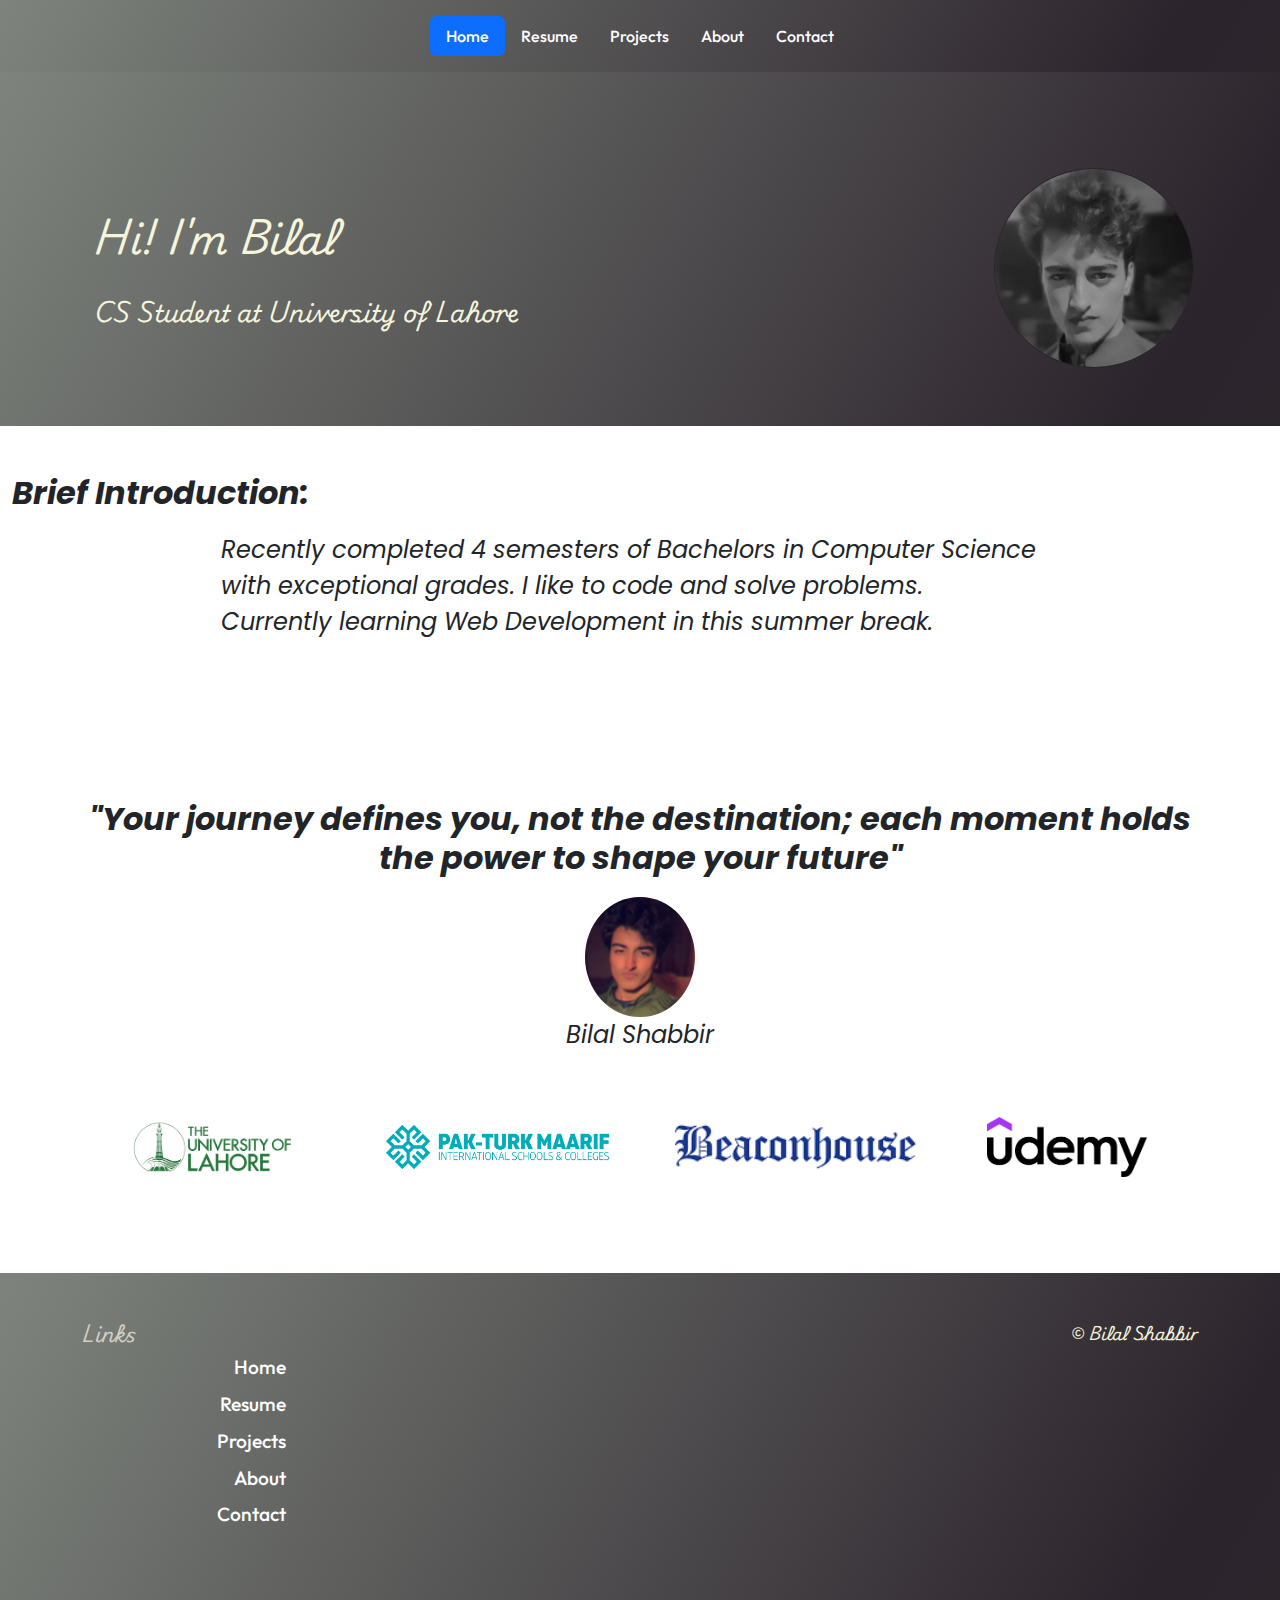
<file: index.html>
<!DOCTYPE html>
<html lang="en">

<head>
  <meta charset="UTF-8">
  <meta name="viewport" content="width=device-width, initial-scale=1.0">
  <meta name="viewport" content="width=device-width, initial-scale=1">
  <title>Portfolio  </title>
</head>
<link href="https://cdn.jsdelivr.net/npm/bootstrap@5.3.3/dist/css/bootstrap.min.css" rel="stylesheet" integrity="sha384-QWTKZyjpPEjISv5WaRU9OFeRpok6YctnYmDr5pNlyT2bRjXh0JMhjY6hW+ALEwIH" crossorigin="anonymous">
<link rel="stylesheet" href="./css/style.css">
<link rel="preconnect" href="https://fonts.googleapis.com">
<link rel="preconnect" href="https://fonts.gstatic.com" crossorigin>
<link href="https://fonts.googleapis.com/css2?family=Outfit:wght@100..900&display=swap" rel="stylesheet">
<link href="https://fonts.googleapis.com/css2?family=Poppins:ital,wght@0,100;0,200;0,300;0,400;0,500;0,600;0,700;0,800;0,900;1,100;1,200;1,300;1,400;1,500;1,600;1,700;1,800;1,900&display=swap" rel="stylesheet">
<link href="https://fonts.googleapis.com/css2?family=Playwrite+DK+Loopet:wght@100..400&display=swap" rel="stylesheet">
<style>
  .nav-link{
    font-family: "Outfit", sans-serif;
    font-weight: 500;

  }
</style>
<body class="phone">

  <section>
    <div class="gradient-background">
      <header class="d-flex justify-content-center py-3">
        <ul class="nav nav-pills">
          <li class="nav-item" style="color: white;"><a href="./index.html" class="nav-link active" aria-current="page">Home</a></li>
          <li class="nav-item"><a href="./resume.html" class="nav-link">Resume</a></li>
          <li class="nav-item"><a href="./projects.html" class="nav-link">Projects</a></li>
          <li class="nav-item"><a href="./About.html" class="nav-link">About</a></li>
          <li class="nav-item"><a href="./Contact.html" class="nav-link">Contact</a></li>
        </ul>
      </header>
    </div>
  </section>

  <!-- Title -->
  <section id="title" class="gradient-background" >

    <div class="container col-xxl-8 px-4 pt-5">
      <div class="row flex-lg-row-reverse align-items-center g-5 py-5">
        <div class="col-10 col-sm-8 col-lg-6">
          <img src="./images/a1-fotor-2024071415547.png" class="img1 " alt="Phone">
        </div>
        <div class="col-lg-6">
          <h1 style="color: beige;">Hi! I'm Bilal </h1>
          <h4 style="color: beige;"> <br> CS Student at University of Lahore </h4>          
          <div class="d-grid gap-2 d-md-flex justify-content-md-start">
            
          </div>
        </div>
      </div>
    </div>

  </section>
</body>
<body>
  
  <div class="container-fluid py-5">
    <h2 class="jtext">Brief Introduction:
      </h2>
    
    <p class="col-md-8 mx-auto fs-4 ">Recently completed 4 semesters of Bachelors in Computer Science  <br> with exceptional grades. I like to code and solve problems. <br>
    Currently learning Web Development in this summer break.</p>
  </div>
  


  
  </section>
  <!-- Testimonial -->
  <section id="testimonial">


    <div class="p-5 mb-4 bg-body-tertiary rounded-3 text-center" style="background-color: #ffffff;">
      <div class="container-fluid py-5">
        <h2 class="jtext">"Your journey defines you, not the destination; each moment holds the power to shape your future"
          </h2>
        
        <img src="./images/abc.jpg" alt="Example Image" class="my-img">
        <p class="col-md-8 mx-auto fs-4">Bilal Shabbir</p>
      </div>
      <div class="container">
        <div class="row">
          <div class="col-lg-3 col-sm-12">
            <img src="./images/uol.png" alt="uol" height="60">
          </div>
          <div class="col-lg-3 col-sm-12">
            <img src="./images/magis_logo_mainpage_01.jpg" alt="pt" height="60">
          </div>
          <div class="col-lg-3 col-sm-12">
            <img src="./images/beaconhouse.png" alt="beac" height="60">
          </div>
          <div class="col-lg-3 col-sm-12">
            <img src="./images/udemy.png" alt="udemy" height="60">
          </div>
        </div>
      </div>
    </div>
  
  </section>  
  
      <section id="footer" class="gradient-background foot">
        <div class="container">
            <footer class="row row-cols-1 row-cols-sm-2 row-cols-md-5 py-5 mt-5">
                <div class="col mb-3">
                    <h5 style="color: rgb(210, 208, 193);">Links</h5>
                    <ul class="listt">
                        <li class="nav-item mb-2"><a href="./index.html" class="nav-link">Home</a></li>
                        <li class="nav-item mb-2"><a href="./resume.html" class="nav-link">Resume</a></li>
                        <li class="nav-item mb-2"><a href="./projects.html" class="nav-link">Projects</a></li>
                        <li class="nav-item mb-2"><a href="./About.html" class="nav-link">About</a></li>
                        <li class="nav-item mb-2"><a href="./Contact.html" class="nav-link">Contact</a></li>
                    </ul>
                </div>
                <div class="col mb-3"></div>
                <div class="col mb-3"></div>
                <div class="col mb-3"></div>
                <div class="col mb-3 text-end">
                    <p class="list" style="font-weight: bold;">© Bilal Shabbir</p>
                </div>
            </footer>
        </div>
    </section>
    
</body>

</html>
</file>
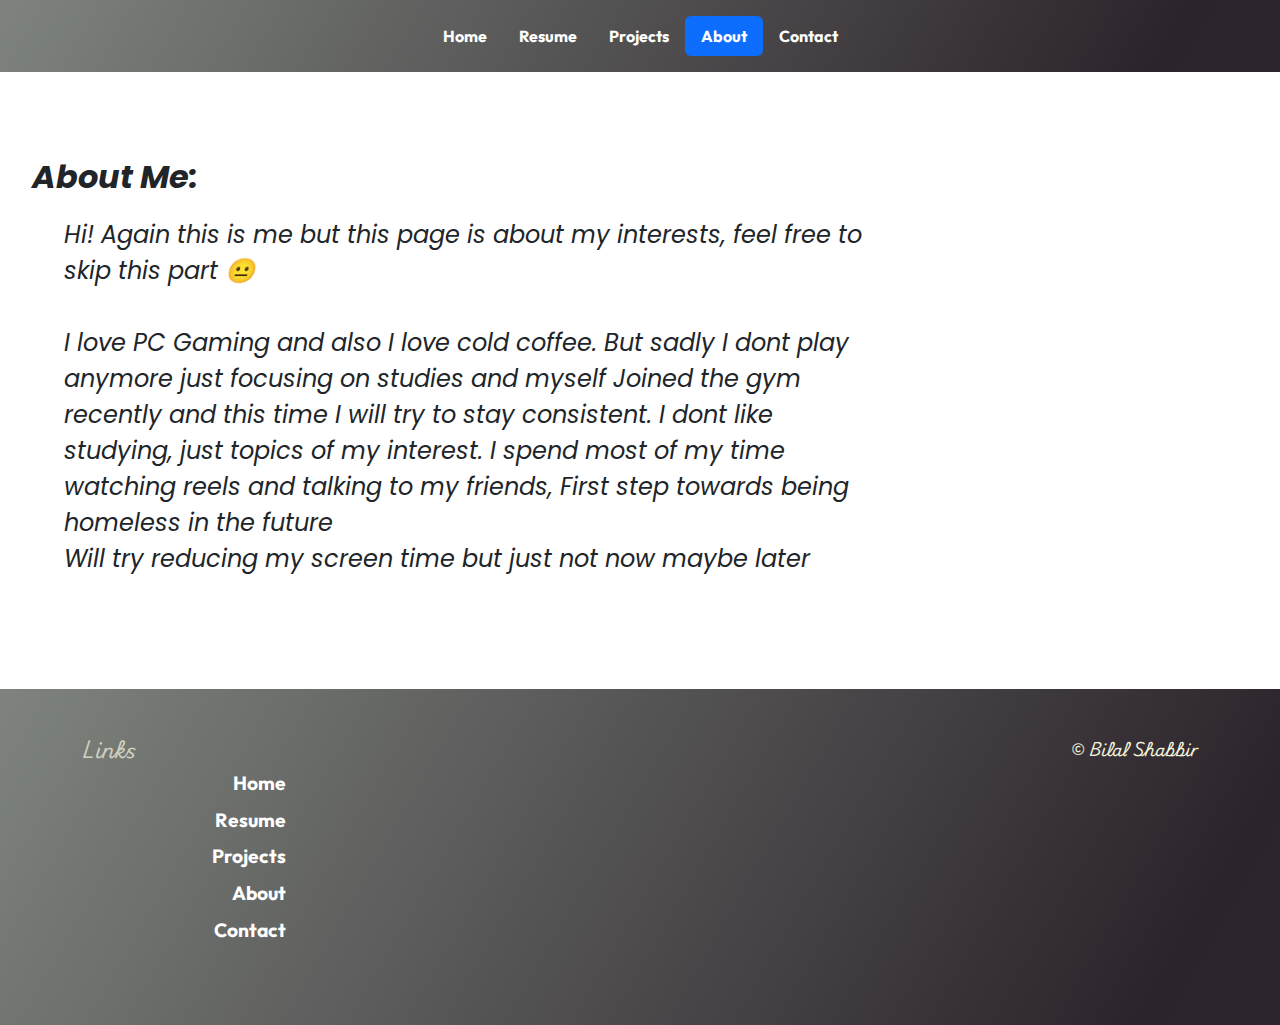
<file: About.html>
<!DOCTYPE html>
<html lang="en">

<head>
  <meta charset="UTF-8">
  <meta name="viewport" content="width=device-width, initial-scale=1.0">
  <title>Portfolio  </title>
</head>
<link href="https://cdn.jsdelivr.net/npm/bootstrap@5.3.3/dist/css/bootstrap.min.css" rel="stylesheet" integrity="sha384-QWTKZyjpPEjISv5WaRU9OFeRpok6YctnYmDr5pNlyT2bRjXh0JMhjY6hW+ALEwIH" crossorigin="anonymous">
<link rel="stylesheet" href="./css/style.css">
<link rel="preconnect" href="https://fonts.googleapis.com">
<link rel="preconnect" href="https://fonts.gstatic.com" crossorigin>
<link href="https://fonts.googleapis.com/css2?family=Outfit:wght@100..900&display=swap" rel="stylesheet">
<link href="https://fonts.googleapis.com/css2?family=Poppins:ital,wght@0,100;0,200;0,300;0,400;0,500;0,600;0,700;0,800;0,900;1,100;1,200;1,300;1,400;1,500;1,600;1,700;1,800;1,900&display=swap" rel="stylesheet">
<link href="https://fonts.googleapis.com/css2?family=Playwrite+DK+Loopet:wght@100..400&display=swap" rel="stylesheet">
<style>
 .nav-link{
    font-family: "Outfit", sans-serif;
    font-weight: bold;

  }

</style>
<body>

  <section>
    <div class="gradient-background">
      <header class="d-flex justify-content-center py-3">
        <ul class="nav nav-pills">
          <li class="nav-item"><a href="./index.html" class="nav-link">Home</a></li>
          <li class="nav-item"><a href="./resume.html" class="nav-link">Resume</a></li>
          <li class="nav-item"><a href="./projects.html" class="nav-link">Projects</a></li>
          <li class="nav-item" style="color: white;"><a href="./projects.html" class="nav-link active" aria-current="page">About</a></li>

          <li class="nav-item"><a href="./Contact.html" class="nav-link">Contact</a></li>
        </ul>
      </header>
    </div>
  </section>

  <section>
    <div class="container-fluid py-5">
        <h2 class="jtext" style="margin-left: 20px;"><br> About Me:
          </h2>
          <ul  class="newl" style="margin-left: 20px;">
            <li><p class="col-md-8 fs-4 ">
                Hi! Again this is me but this page is about my interests, feel free to skip this part  &#128528 <br>
                <br> I love PC Gaming and also I love cold coffee. But sadly I dont play anymore just focusing on studies and myself
                Joined the gym recently and this time I will try to stay consistent. I dont like studying, just topics of my interest.
                I spend most of my time watching reels and talking to my friends, First step towards being homeless in the future<br>
                Will try reducing my screen time but just not now maybe later 

            </p></li>
          </ul>
            
         

        
        
      </div>
  </section>





  <section id="footer" class="gradient-background foot">
    <div class="container">
        <footer class="row row-cols-1 row-cols-sm-2 row-cols-md-5 py-5 mt-5">
            <div class="col mb-3">
                <h5 style="color: rgb(210, 208, 193);">Links</h5>
                <ul class="listt">
                    <li class="nav-item mb-2"><a href="./index.html" class="nav-link">Home</a></li>
                    <li class="nav-item mb-2"><a href="./resume.html" class="nav-link">Resume</a></li>
                    <li class="nav-item mb-2"><a href="./projects.html" class="nav-link">Projects</a></li>
                    <li class="nav-item mb-2"><a href="./About.html" class="nav-link">About</a></li>
                    <li class="nav-item mb-2"><a href="./Contact.html" class="nav-link">Contact</a></li>
                </ul>
            </div>
            <div class="col mb-3"></div>
            <div class="col mb-3"></div>
            <div class="col mb-3"></div>
            <div class="col mb-3 text-end">
                <p class="list" style="font-weight: bold;">© Bilal Shabbir</p>
            </div>
        </footer>
    </div>
</section>

</body>

</html>
</file>
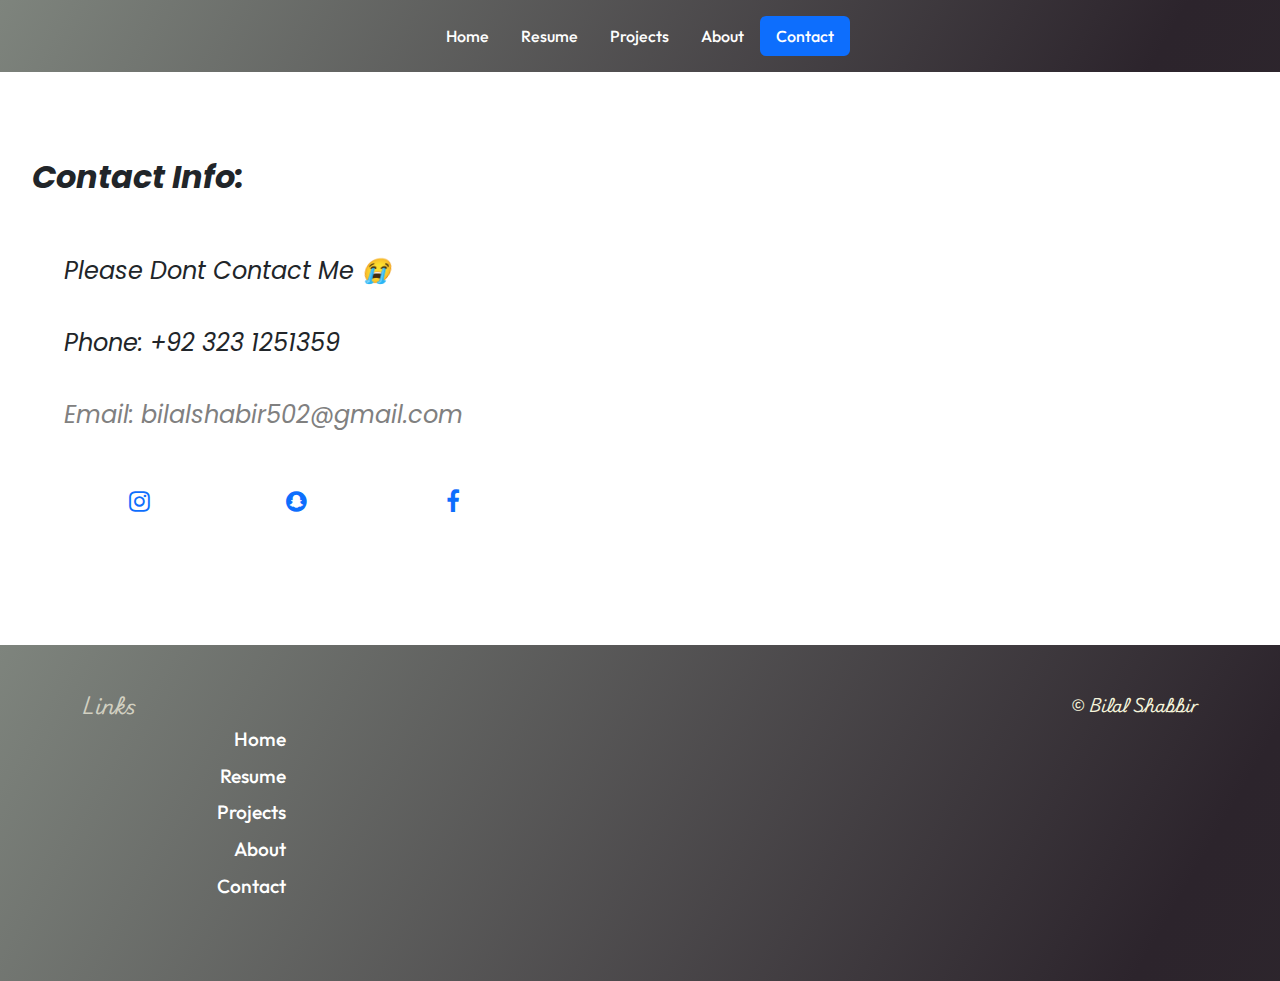
<file: Contact.html>
<!DOCTYPE html>
<html lang="en">

<head>
  <meta charset="UTF-8">
  <meta name="viewport" content="width=device-width, initial-scale=1.0">
  <title>Portfolio  </title>
</head>
<link href="https://cdn.jsdelivr.net/npm/bootstrap@5.3.3/dist/css/bootstrap.min.css" rel="stylesheet" integrity="sha384-QWTKZyjpPEjISv5WaRU9OFeRpok6YctnYmDr5pNlyT2bRjXh0JMhjY6hW+ALEwIH" crossorigin="anonymous">
<link rel="stylesheet" href="./css/style.css">
<link rel="preconnect" href="https://fonts.googleapis.com">
<link rel="preconnect" href="https://fonts.gstatic.com" crossorigin>
<link href="https://fonts.googleapis.com/css2?family=Poppins:ital,wght@0,100;0,200;0,300;0,400;0,500;0,600;0,700;0,800;0,900;1,100;1,200;1,300;1,400;1,500;1,600;1,700;1,800;1,900&display=swap" rel="stylesheet">
<link href="https://fonts.googleapis.com/css2?family=Outfit:wght@100..900&display=swap" rel="stylesheet">
<link href="https://fonts.googleapis.com/css2?family=Playwrite+DK+Loopet:wght@100..400&display=swap" rel="stylesheet">
<link rel="stylesheet" href="https://cdnjs.cloudflare.com/ajax/libs/font-awesome/4.7.0/css/font-awesome.min.css">
<style>
  .nav-link{
    font-family: "Outfit", sans-serif;
    font-weight: 500;

  }
</style>
<body>

  <section>
    <div class="gradient-background">
      <header class="d-flex justify-content-center py-3">
        <ul class="nav nav-pills">
          <li class="nav-item"><a href="./index.html" class="nav-link">Home</a></li>
          <li class="nav-item"><a href="./resume.html" class="nav-link">Resume</a></li>
          <li class="nav-item"><a href="./projects.html" class="nav-link">Projects</a></li>
          <li class="nav-item"><a href="./About.html" class="nav-link">About</a></li>
          <li class="nav-item" style="color: white;"><a href="./projects.html" class="nav-link active" aria-current="page">Contact</a></li>
        </ul>
      </header>
    </div>
  </section>

  <section>
    <div class="container-fluid py-5">
        <h2 class="jtext" style="margin-left: 20px;"><br> Contact Info:
          </h2>
          <ul  class="newl" style="margin-left: 20px;">
            <li><p class="col-md-8 fs-4 ">
                <br> Please Dont Contact Me &#128557 <br>
                <br> Phone: +92 323 1251359 <br>
                <br> <a href="mailto:bilalshabir502@gmail.com" style="text-decoration: none;color: gray;">Email: bilalshabir502@gmail.com</a>
                <br><br><a href="https://www.instagram.com/bilal.exe__/" target="_blank" class="fa fa-instagram"></a>
                <a href="https://www.snapchat.com/add/bilal.1237?share_id=GOMtsZi4zPU&locale=en-US" target="_blank" class="fa fa-snapchat"></a>
                <a href="https://www.facebook.com/bilalshabbir1123" target="_blank" class="fa fa-facebook"></a>



            </p></li>
          </ul>
            
         

        
        
      </div>
  </section>





  <section id="footer" class="gradient-background foot">
    <div class="container">
        <footer class="row row-cols-1 row-cols-sm-2 row-cols-md-5 py-5 mt-5">
            <div class="col mb-3">
                <h5 style="color: rgb(210, 208, 193);">Links</h5>
                <ul class="listt">
                    <li class="nav-item mb-2"><a href="./index.html" class="nav-link">Home</a></li>
                    <li class="nav-item mb-2"><a href="./resume.html" class="nav-link">Resume</a></li>
                    <li class="nav-item mb-2"><a href="./projects.html" class="nav-link">Projects</a></li>
                    <li class="nav-item mb-2"><a href="./About.html" class="nav-link">About</a></li>
                    <li class="nav-item mb-2"><a href="./Contact.html" class="nav-link">Contact</a></li>
                </ul>
            </div>
            <div class="col mb-3"></div>
            <div class="col mb-3"></div>
            <div class="col mb-3"></div>
            <div class="col mb-3 text-end">
                <p class="list" style="font-weight: bold;">© Bilal Shabbir</p>
            </div>
        </footer>
    </div>
</section>

</body>

</html>
</file>
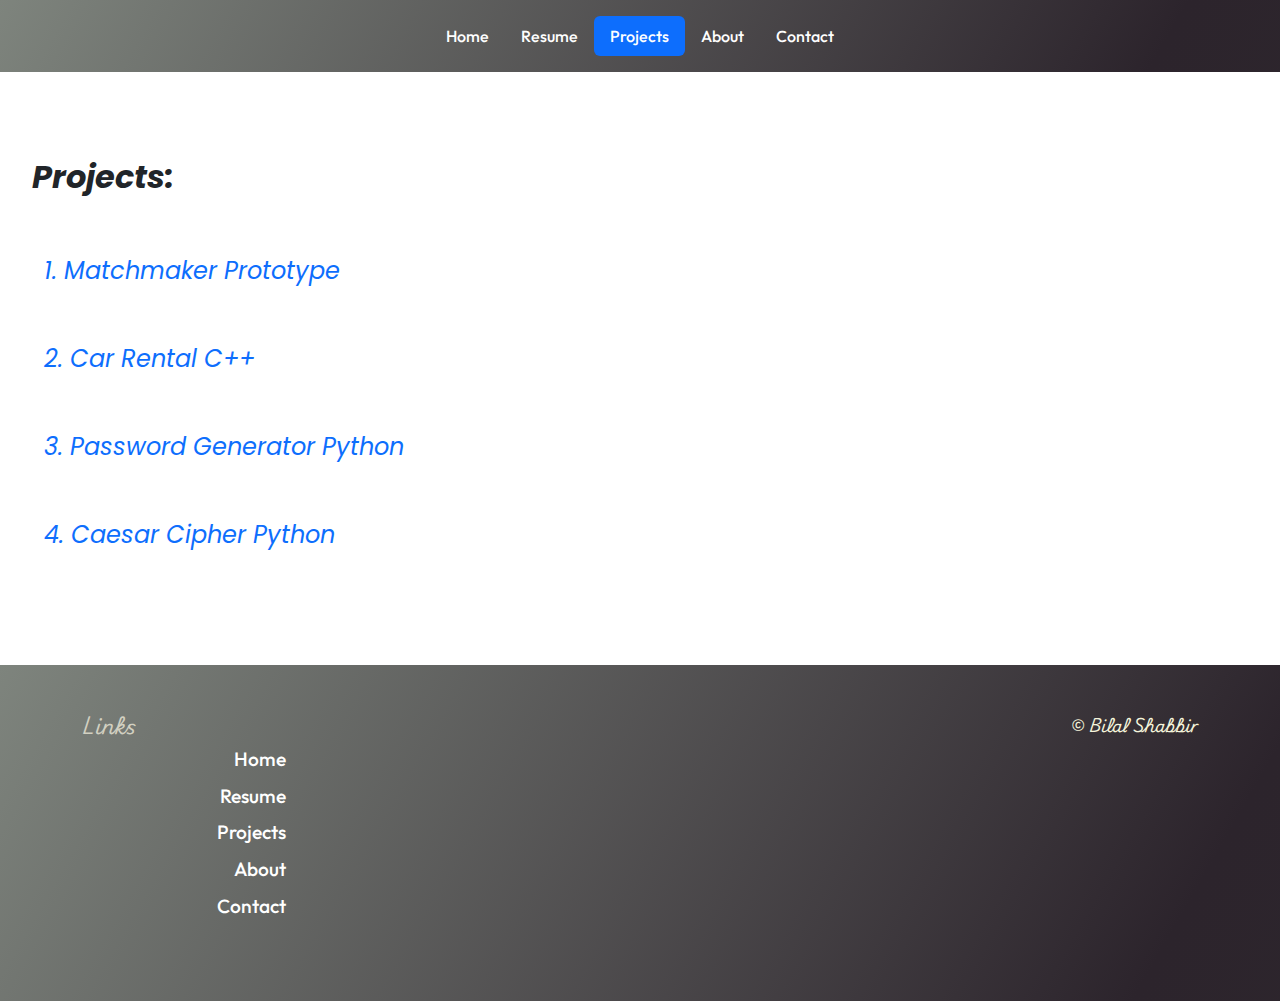
<file: projects.html>
<!DOCTYPE html>
<html lang="en">

<head>
  <meta charset="UTF-8">
  <meta name="viewport" content="width=device-width, initial-scale=1.0">
  <title>Portfolio  </title>
</head>
<link href="https://cdn.jsdelivr.net/npm/bootstrap@5.3.3/dist/css/bootstrap.min.css" rel="stylesheet" integrity="sha384-QWTKZyjpPEjISv5WaRU9OFeRpok6YctnYmDr5pNlyT2bRjXh0JMhjY6hW+ALEwIH" crossorigin="anonymous">
<link rel="stylesheet" href="./css/style.css">
<link rel="preconnect" href="https://fonts.googleapis.com">
<link rel="preconnect" href="https://fonts.gstatic.com" crossorigin>
<link href="https://fonts.googleapis.com/css2?family=Outfit:wght@100..900&display=swap" rel="stylesheet">
<link href="https://fonts.googleapis.com/css2?family=Poppins:ital,wght@0,100;0,200;0,300;0,400;0,500;0,600;0,700;0,800;0,900;1,100;1,200;1,300;1,400;1,500;1,600;1,700;1,800;1,900&display=swap" rel="stylesheet">
<link href="https://fonts.googleapis.com/css2?family=Playwrite+DK+Loopet:wght@100..400&display=swap" rel="stylesheet">
<style>
  .nav-link{
    font-family: "Outfit", sans-serif;
    font-weight: 500;

  }
</style>
<body>

  <section>
    <div class="gradient-background">
      <header class="d-flex justify-content-center py-3">
        <ul class="nav nav-pills">
          <li class="nav-item"><a href="./index.html" class="nav-link">Home</a></li>
          <li class="nav-item"><a href="./resume.html" class="nav-link">Resume</a></li>
          <li class="nav-item" style="color: white;"><a href="./projects.html" class="nav-link active" aria-current="page">Projects</a></li>
          <li class="nav-item"><a href="./About.html" class="nav-link">About</a></li>
          <li class="nav-item"><a href="./Contact.html" class="nav-link">Contact</a></li>
        </ul>
      </header>
    </div>
  </section>

  <section>
    <div class="container-fluid py-5">
        <h2 class="jtext" style="margin-left: 20px;"><br> Projects:
          </h2>
        <ol class="proj">
            <li><p class="col-md-8 fs-4 "><a href="https://www.figma.com/proto/LC7WO02jopQU0rNZ9xrl1u/MatchMaker?t=BN6Nfu2GEVgicSa0-1" target="_blank" style="text-decoration: none;"><br> 1. Matchmaker Prototype</a></p></li>
            <li><p class="col-md-8 fs-4 "><a href="https://drive.google.com/file/d/12hAI_H1EZ5KjSfS0sB92hJWsJgXm0bBj/view?usp=sharing" target="_blank" style="text-decoration: none;"><br> 2. Car Rental C++</a></p></li>
            <li><p class="col-md-8 fs-4 "><a href="https://drive.google.com/drive/folders/1vucc8foyULpuVWWTeZOHrm2F_QUK9FkD?usp=sharing" target="_blank" style="text-decoration: none;"><br> 3. Password Generator Python</a></p></li>
            <li><p class="col-md-8 fs-4 "><a href="https://drive.google.com/drive/folders/1IvBaCtKw_ETjjQ7aGv5aUW_PPxe4BU0W?usp=sharing" target="_blank" style="text-decoration: none;"><br> 4. Caesar Cipher Python</a></p></li>      
        </ol>

        
        
      </div>
  </section>





  <section id="footer" class="gradient-background foot">
    <div class="container">
        <footer class="row row-cols-1 row-cols-sm-2 row-cols-md-5 py-5 mt-5">
            <div class="col mb-3">
                <h5 style="color: rgb(210, 208, 193);">Links</h5>
                <ul class="listt">
                    <li class="nav-item mb-2"><a href="./index.html" class="nav-link">Home</a></li>
                    <li class="nav-item mb-2"><a href="./resume.html" class="nav-link">Resume</a></li>
                    <li class="nav-item mb-2"><a href="./projects.html" class="nav-link">Projects</a></li>
                    <li class="nav-item mb-2"><a href="./About.html" class="nav-link">About</a></li>
                    <li class="nav-item mb-2"><a href="./Contact.html" class="nav-link">Contact</a></li>
                </ul>
            </div>
            <div class="col mb-3"></div>
            <div class="col mb-3"></div>
            <div class="col mb-3"></div>
            <div class="col mb-3 text-end">
                <p class="list" style="font-weight: bold;">© Bilal Shabbir</p>
            </div>
        </footer>
    </div>
</section>

</body>

</html>
</file>
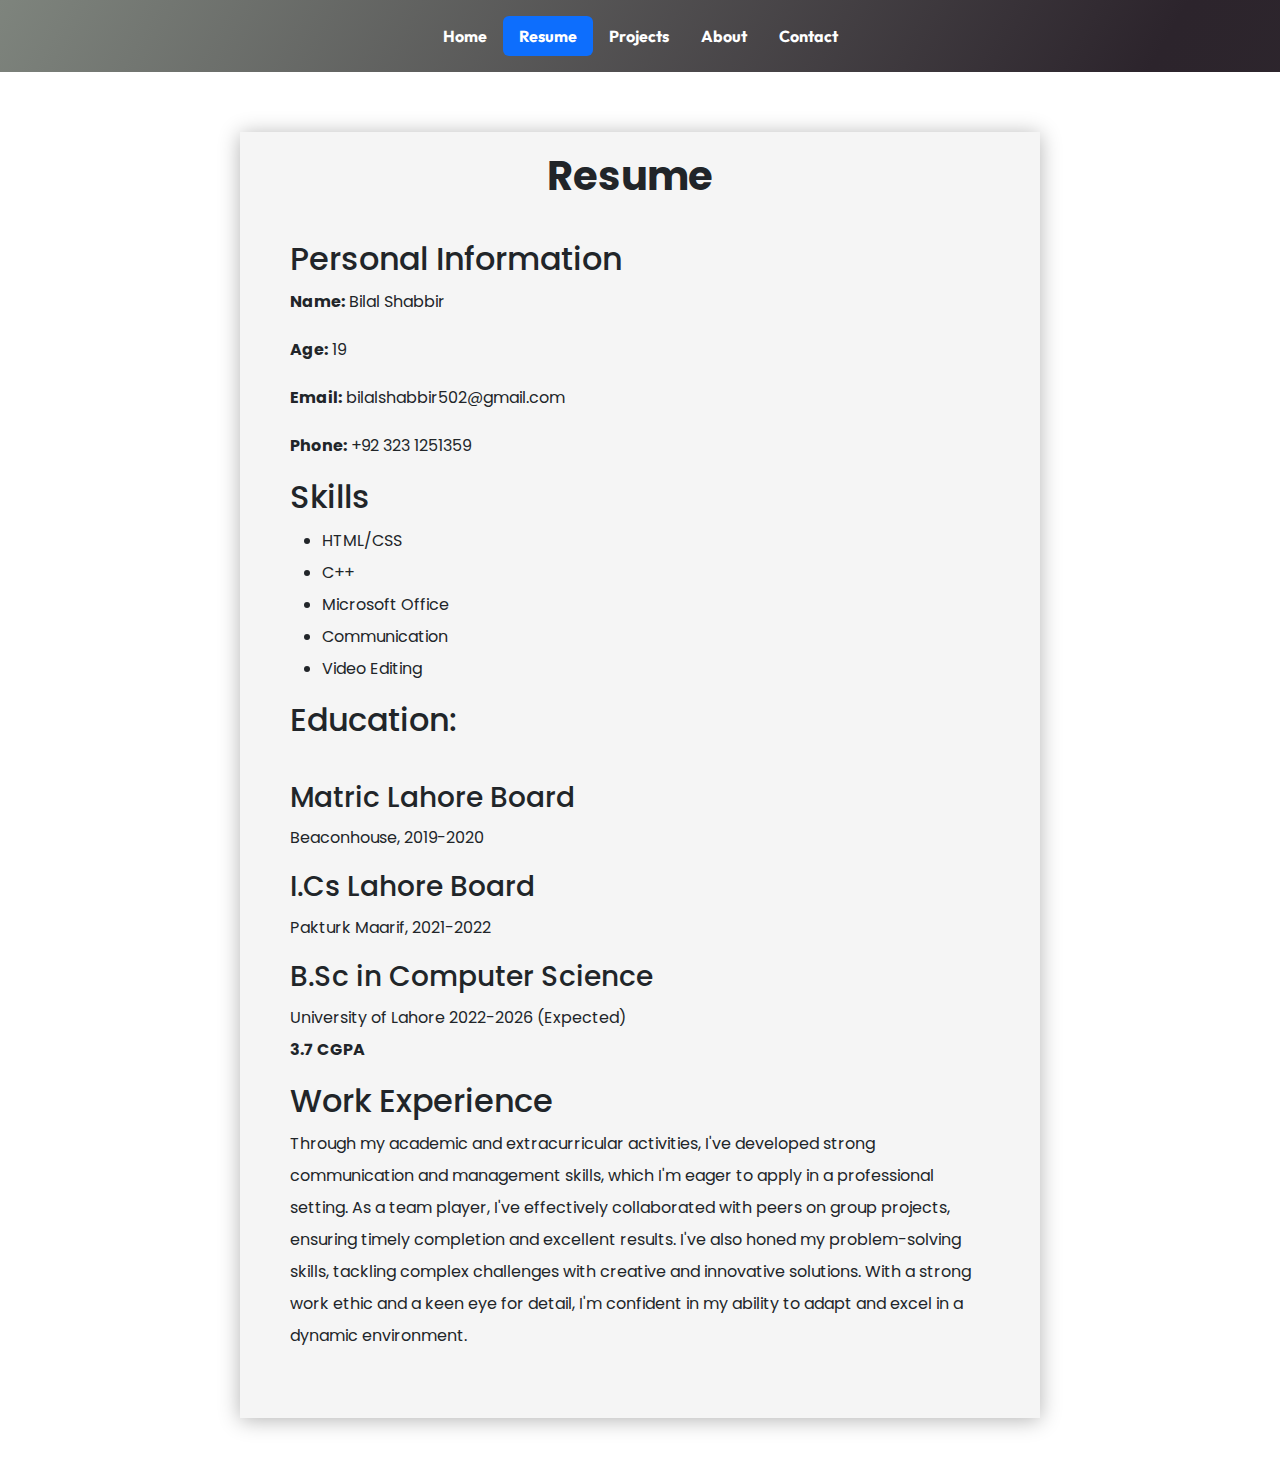
<file: resume.html>
<!DOCTYPE html>
<html lang="en" >

<head>
  <meta charset="UTF-8">
  <meta name="viewport" content="width=device-width, initial-scale=1.0">
  <title>Portfolio  </title>
</head>
<link href="https://cdn.jsdelivr.net/npm/bootstrap@5.3.3/dist/css/bootstrap.min.css" rel="stylesheet" integrity="sha384-QWTKZyjpPEjISv5WaRU9OFeRpok6YctnYmDr5pNlyT2bRjXh0JMhjY6hW+ALEwIH" crossorigin="anonymous">
<link rel="stylesheet" href="./css/style.css">
<link rel="stylesheet" href="css/cv.css">
<link rel="preconnect" href="https://fonts.googleapis.com">
<link rel="preconnect" href="https://fonts.gstatic.com" crossorigin>
<link href="https://fonts.googleapis.com/css2?family=Outfit:wght@100..900&display=swap" rel="stylesheet">
<link href="https://fonts.googleapis.com/css2?family=Poppins:ital,wght@0,100;0,200;0,300;0,400;0,500;0,600;0,700;0,800;0,900;1,100;1,200;1,300;1,400;1,500;1,600;1,700;1,800;1,900&display=swap" rel="stylesheet">
<link href="https://fonts.googleapis.com/css2?family=Playwrite+DK+Loopet:wght@100..400&display=swap" rel="stylesheet">
<link href="https://fonts.googleapis.com/css2?family=Montserrat:wght@400;500&display=swap" rel="stylesheet">
<style>
  .nav-link{
    font-family: "Outfit", sans-serif;
    font-weight: bold;

  }
</style>
<body class="res-background">
  <section>
    <div class="gradient-background">
      <header class="d-flex justify-content-center py-3">
        <ul class="nav nav-pills">
          <li class="nav-item"><a href="./index.html" class="nav-link">Home</a></li>
          <li class="nav-item" style="color: white;"><a href="./resume.html" class="nav-link active" aria-current="page">Resume</a></li>
          <li class="nav-item"><a href="./projects.html" class="nav-link">Projects</a></li>
          <li class="nav-item"><a href="./About.html" class="nav-link">About</a></li>
          <li class="nav-item"><a href="./Contact.html" class="nav-link">Contact</a></li>
        </ul>
      </header>
    </div>
  </section>

  <section>
    <div class="container">
      

<body>    
    
      <div class="header">
        
        <h1 style="text-align: center; margin-right: 20px; font-weight: bold;">Resume <br></h1>
      </div>

      <div class="main">
        <div class="left">
          <h2>Personal Information</h2>
          <p><strong>Name:</strong> Bilal Shabbir</p>
          <p><strong>Age:</strong> 19</p>
          <p><strong>Email:</strong> bilalshabbir502@gmail.com</p>
          <p><strong>Phone:</strong> +92 323 1251359</p>
          <h2>Skills</h2>
          <ul>
            <li>HTML/CSS</li>
            <li>C++</li>
            <li>Microsoft Office</li>
            <li>Communication</li>
            <li>Video Editing</li>
          </ul>
          <h2>Education: <br></h2>
          <h3><br> Matric Lahore Board</h3>
          <p>Beaconhouse, 2019-2020 <br></p>
          <h3>I.Cs Lahore Board</h3>
          <p>Pakturk Maarif, 2021-2022</p>
          <h3>B.Sc in Computer Science <br></h3>
          <p>University of Lahore  2022-2026 (Expected) <span style="font-weight: bold;"><br> 3.7 CGPA</span></p> 
          <h2>Work Experience </h2>
          <p>Through my academic and extracurricular activities, I've developed strong
            communication and management skills, which I'm eager to apply in a
            professional setting. As a team player, I've effectively collaborated with peers
            on group projects, ensuring timely completion and excellent results. I've also
            honed my problem-solving skills, tackling complex challenges with creative
            and innovative solutions. With a strong work ethic and a keen eye for detail,
            I'm confident in my ability to adapt and excel in a dynamic environment.</p>
        </div>  
      </div>
    </div>
  </section>
  </body>
  </html>
</file>
<file: css/style.css>
.gradient-background {
  background: linear-gradient(300deg, #322e30, #2c242c, #7e847d);
  background-size: 180% 180%;
  animation: gradient-animation 15s ease infinite;
  font-family: "Playwrite DK Loopet", cursive;
  font-optical-sizing: auto;
  color: aqua;
  font-style: normal;
}

@media (max-width: 500px) {
  .gradient-background {
    padding: 20px;
  }
  .nav-pills {
    flex-direction: row;
  }
  .nav-item {
    margin-bottom: 10px;
  }
  .img1 {
    width: 100px;
    height: 100px;
    left: -400px;
  }
  .container-fluid {
    padding: 20px;
  }
  .jtext {
    font-size: 18px;
  }
  .listt {
    list-style: none;
    padding: 0;
    left: -100px;
  }
  .listt li {
    margin-bottom: 10px;
  }
  .foot {
    text-align: left;
    padding: 20px;
  }
  .phone {
    background: linear-gradient(300deg, #322e30, #2c242c, #7e847d);
    background-size: 180% 180%;
    animation: gradient-animation 15s ease infinite;
    
  }
  .container-fluid{
    background-color: white !important;
  }
  
}

.nav-link {
  color: white !important;
}
.gradient-background > h1{
  font-family: "Poppins", sans-serif;
  font-style: italic;
}
.container-fluid{
  font-family: "Poppins", sans-serif;
  font-style: italic;
}

.img1{
  height: 200px; width: 200px;
  margin-left: 330px;
  margin-bottom: 10px;
  border-radius: 50%;
  border: 1.8px solid #2c242c ;
  position: relative;
}
.nav-pills{
  color: #2c242c;
}

.flex-column{
  color: beige;
}
.body-background {
  background: linear-gradient(300deg, #322e30, #2c242c, #7e847d);
  background-size: 180% 180%;
  animation: gradient-animation 15s ease infinite;
  font-family: "Poppins", sans-serif;
  font-optical-sizing: auto;
  
}
.fa {
  padding: 20px;
  font-size: 40px;
  width: 150px;
  text-align: center;
  text-decoration: none;
}

/* Add a hover effect if you want */
.fa:hover {
  opacity: 0.7;
}

.newl{
  list-style: none;
}
@keyframes gradient-animation {
  0% {
    background-position: 0% 10%;
  }
  50% {
    background-position: 100% 100%;
  }
  100% {
    background-position: 0% 10%;
  }
}
.jtext{
  font-weight: bold;
  margin-bottom: 20px;
  
}
.bg-body-tertiary {
  background-color: #ffffff !important; /* Add this line */
  background-image: none; /* Add this line to remove the gradient effect */
}
.my-img{
  height: 120px;
  border-radius: 50%;
}
.display-5{
  padding-bottom: 10px;
}
.listt{
  
  font-size: larger;
  color: beige;
  text-align: right;
  list-style: none;
}
.list{
  color: beige;
}
.icon-square {
  width: 3rem;
  height: 3rem;
  border-radius: 0.75rem;
}
.nav-link{
  font-family: "Outfit", sans-serif;
  font-weight: 500;

}
.profile-img {
  height: 100px;
  border-radius: 50%;
}
.proj{
  list-style: none;
}
</file>
<file: css/cv.css>
/* CV Styles */

/* Global Styles */

* {
    box-sizing: border-box;
    margin: 0;
    padding: 0;
    font-family: "Poppins", sans-serif;
    ;
  }
  
  body {
    background: #fff; /* White background */
  }
  
  .container {
    max-width: 800px; /* Match homepage container width */
    padding: 20px; /* Match homepage padding */
    margin: 60px auto; /* Center container */
    background: #f5f5f5; /* Light gray background */
    box-shadow: 0 2px 20px rgba(0, 0, 0, 0.3); /* Add shadow */
  }
  #footer {
    margin-top: auto; /* Push footer to bottom of page */
  }
  .header {
    text-align: center;
  }
  .gradient-background {
    background-size: 100% 100vh;
    background-attachment: fixed;
  }
  .header h1 {
    margin-bottom: 10px;
  }
  
  .header h3 {
    text-transform: uppercase;
    font-size: 15px;
    font-weight: 500;
  }
  
  .img-area {
    width: 200px;
    height: 200px;
    border-radius: 50%;
    overflow: hidden;
    margin: 25px auto;
    border: 15px groove deepskyblue; /* Add border */
  }
  
  .img-area img {
    width: 100%;
  }
  
  .main {
    display: flex;
    flex-wrap: wrap;
  }
  
  .left {
    flex: 1;
    padding: 30px;
    font-family: "Poppins", sans-serif;
     
  }
  
  .left p {
    line-height: 2;
  }
  
  .left ul li {
    line-height: 2;
  }
  
  .right {
    flex: 1;
    padding: 30px;
  }
  
  .right h3 {
    margin-bottom: 15px;
  }
  
  .right p {
    line-height: 2.9;
  }
  
  .right ul li {
    line-height: 2;
  }
  
  .gradient-background {
    background: linear-gradient(300deg, #322e30, #2c242c, #7e847d);
    background-size: 180% 180%;
    animation: gradient-animation 15s ease infinite;
    font-family: "Playwrite DK Loopet", cursive !important;
    font-optical-sizing: auto;
    color: aqua;
    font-style: normal;
  }
  .nav-link {
    color: white !important;
  }
  /* Media Queries */
  @media only screen and (min-width: 768px) and (max-width: 991px) {
    .container {
      width: 95%;
      height: auto;
    }
    h2 {
      font-size: 18px;
    }
  }
  
  @media screen and (max-width: 600px) {
    .main {
      flex-direction: column;
    }
    .left, .right {
      flex: none;
      width: 100%;
    }
    .container {
      width: 95%;
      height: auto;
    }
    h2 {
      font-size: 15px;
    }
  }
  #footer {
    background: #333; /* Dark gray background */
    color: #fff; /* White text color */
    padding: 20px; /* Add padding */
  }
  
  #footer .col {
    margin-bottom: 20px; /* Add margin bottom */
  }
  
  #footer h5 {
    font-weight: bold; /* Bold header text */
    margin-bottom: 10px; /* Add margin bottom */
  }
  
  #footer ul {
    list-style: none; /* Remove bullet points */
    padding: 0; /* Remove padding */
    margin: 0; /* Remove margin */
  }
  
  #footer li {
    margin-bottom: 10px; /* Add margin bottom */
  }
  
  #footer a {
    color: #fff; /* White text color */
    text-decoration: none; /* Remove underline */
  }
  
  #footer a:hover {
    color: #ccc; /* Light gray text color on hover */
  }
  
  @keyframes gradient-animation {
    0% {
      background-position: 0% 10%;
    }
    50% {
      background-position: 100% 100%;
    }
    100% {
      background-position: 0% 10%;
    }
  }
</file>
